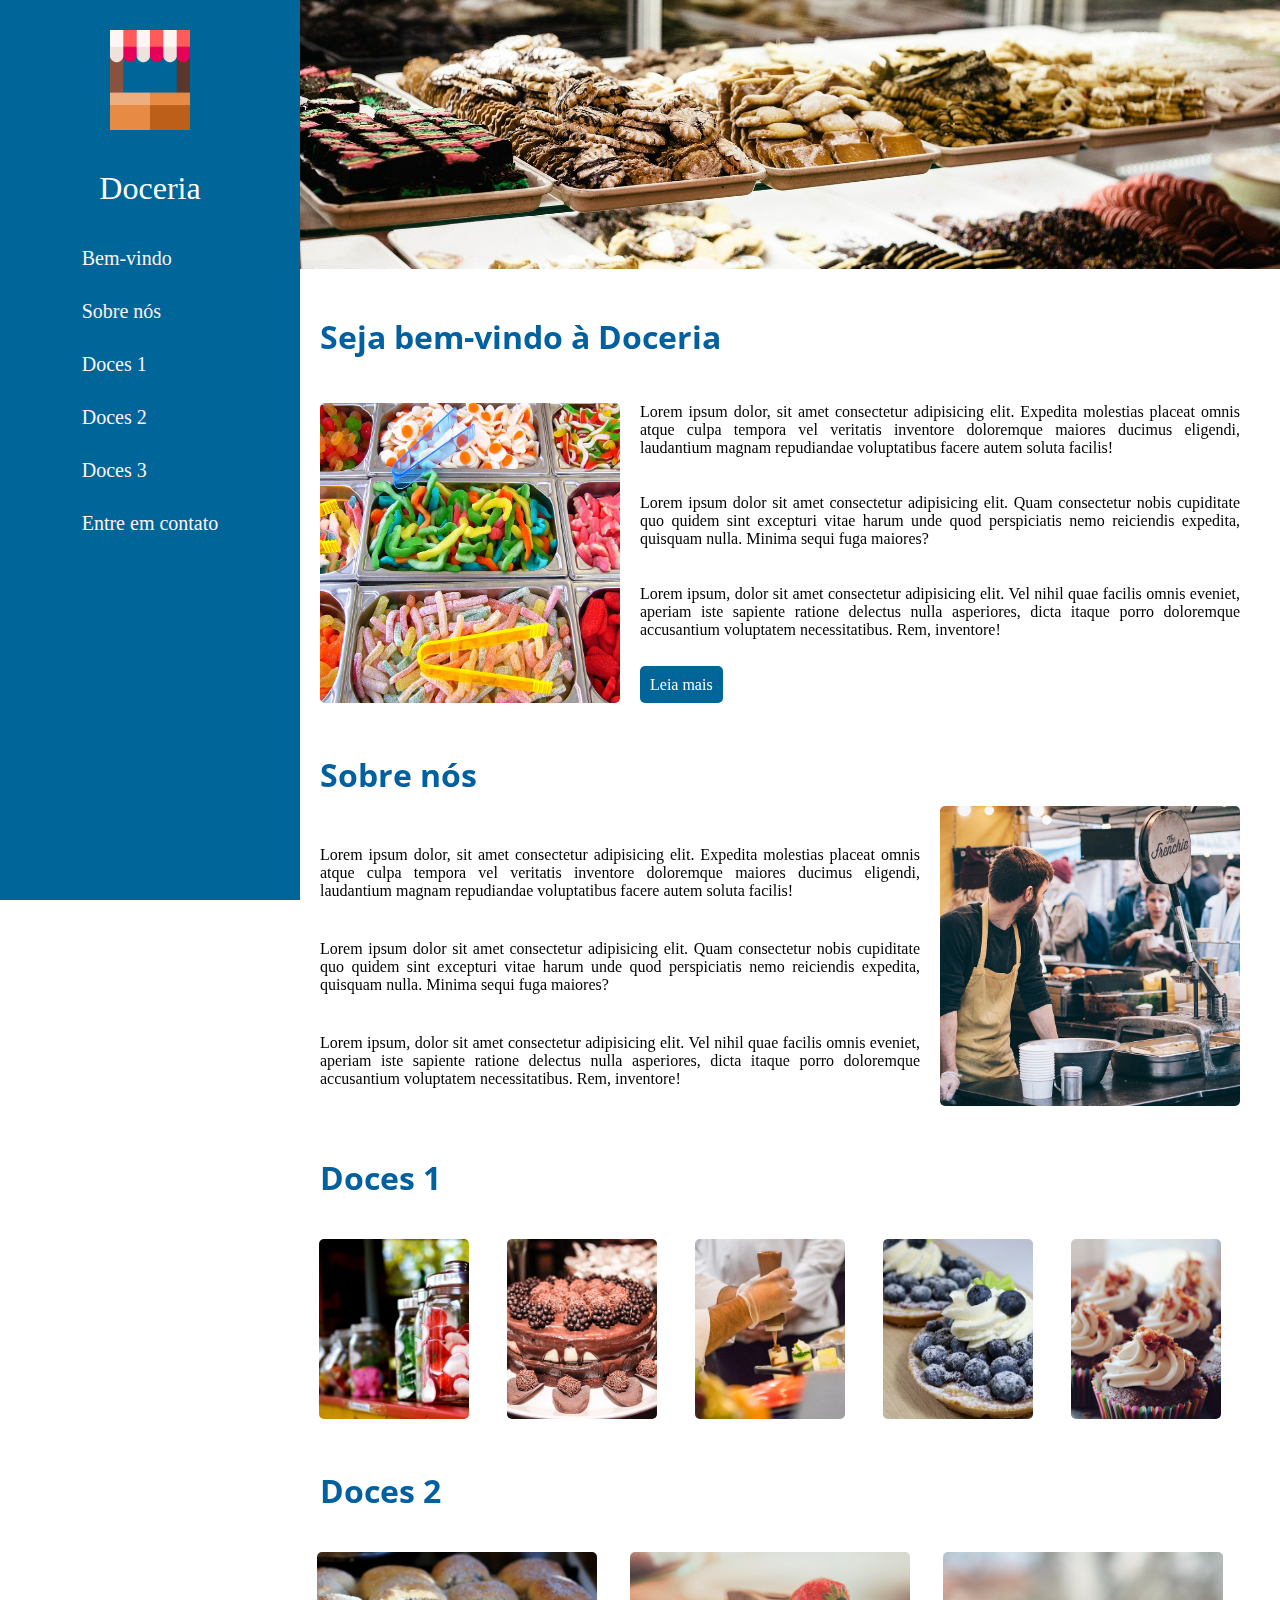
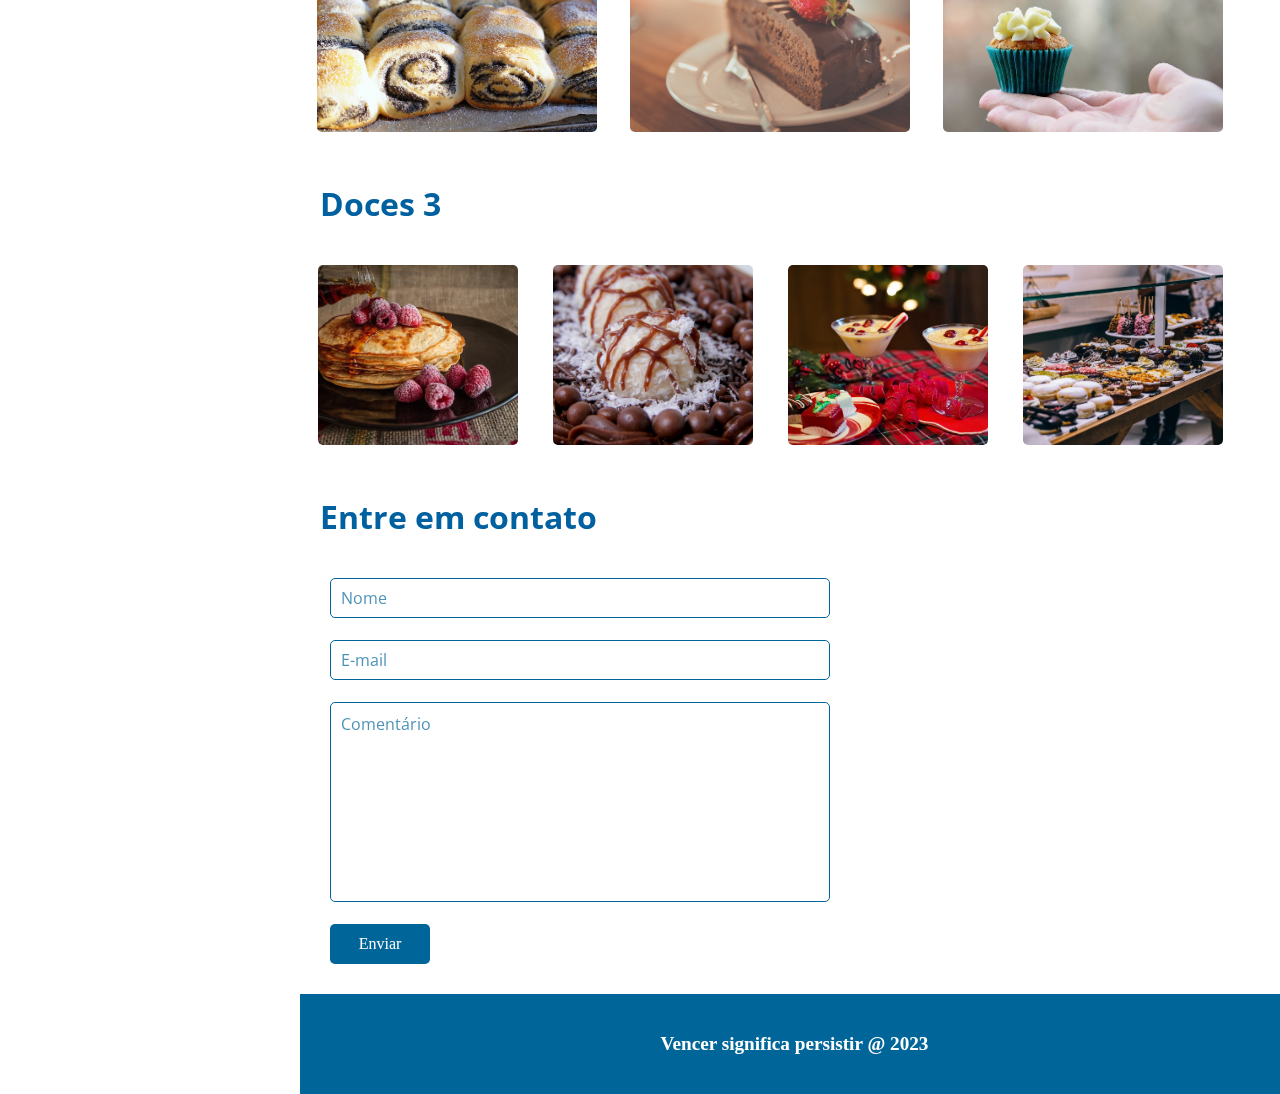
<file: doceria/index.html>
<!DOCTYPE HTML>
<html lang="pt-br">
    <head>
        <meta charset="UTF-8">
        <meta content="width=device-width, initial-scale=1.0" name="viewport">
        <link rel="stylesheet" type="text/css" href="css/newReset.css">
        <link rel="stylesheet" type="text/css" href="css/styles.css">
        <title>Doceria Single Page</title>
    </head>
    <body>
        <header class="container-sidebar">
            <div class="container-sidebar__container-conteudo">
                <img class="container-sidebar__container-conteudo__imagem" alt="Logo Doceria" src="img/stand.png">
            <h1 class="container-sidebar__container-conteudo__titulo">Doceria</h1>
            <nav class="contaner-sidebar__container-conteudo__nav">
                <ul>
                    <li class="contaner-sidebar__container-conteudo__nav__li"><a href="#seja-bem-vindo">Bem-vindo</a></li>
                    <li class="contaner-sidebar__container-conteudo__nav__li"><a href="#sobre-nos">Sobre nós</a></li>
                    <li class="contaner-sidebar__container-conteudo__nav__li"><a href="#doces-um">Doces 1</a></li>
                    <li class="contaner-sidebar__container-conteudo__nav__li"><a href="#doces-dois">Doces 2</a></li>
                    <li class="contaner-sidebar__container-conteudo__nav__li"><a href="#doces-tres">Doces 3</a></li>
                    <li class="contaner-sidebar__container-conteudo__nav__li"><a href="#entre-em-contato">Entre em contato</a></li>
                </ul>
            </nav>
            </div>
        </header>
        <main class="principal">
            <section class="principal__banner"></section>
            <section id="seja-bem-vindo" class="principal__bem-vindo">
                <h1 class="principal__bem-vindo__titulo">Seja bem-vindo à Doceria</h1>
                <section class="principal__bem-vindo__conteudo">
                    <div class="principal__bem-vindo__conteudo-imagem"></div>
                    <div class="principal__bem-vindo__conteudo-texto">
                        <p>Lorem ipsum dolor, sit amet consectetur adipisicing elit. 
                            Expedita molestias placeat omnis atque culpa tempora vel veritatis inventore doloremque maiores ducimus eligendi, 
                            laudantium magnam repudiandae voluptatibus facere autem soluta facilis! 
                        </p>
                        <p>Lorem ipsum dolor sit amet consectetur adipisicing elit. 
                            Quam consectetur nobis cupiditate quo quidem sint excepturi vitae harum unde quod perspiciatis nemo reiciendis expedita, 
                            quisquam nulla. Minima sequi fuga maiores?
                        </p>
                        <p>Lorem ipsum, dolor sit amet consectetur adipisicing elit. 
                            Vel nihil quae facilis omnis eveniet, aperiam iste sapiente ratione delectus nulla asperiores, 
                            dicta itaque porro doloremque accusantium voluptatem necessitatibus. Rem, inventore!
                        </p>
                        <a class="principal__bem-vindo__conteudo-btn" href="#">Leia mais</a>
                    </div>
                </section>
            </section>
            <section id="sobre-nos" class="principal__sobre-nos">
                <h1 class="principal__sobre-nos__titulo">Sobre nós</h1>
                <section class="principal__sobre-nos__conteudo">
                    <div class="princiapl__sobre-nos__conteudo-texto">
                        <p>Lorem ipsum dolor, sit amet consectetur adipisicing elit. 
                            Expedita molestias placeat omnis atque culpa tempora vel veritatis inventore doloremque maiores ducimus eligendi, 
                            laudantium magnam repudiandae voluptatibus facere autem soluta facilis! 
                        </p>
                        <p>Lorem ipsum dolor sit amet consectetur adipisicing elit. 
                            Quam consectetur nobis cupiditate quo quidem sint excepturi vitae harum unde quod perspiciatis nemo reiciendis expedita, 
                            quisquam nulla. Minima sequi fuga maiores?
                        </p>
                        <p>Lorem ipsum, dolor sit amet consectetur adipisicing elit. 
                            Vel nihil quae facilis omnis eveniet, aperiam iste sapiente ratione delectus nulla asperiores, 
                            dicta itaque porro doloremque accusantium voluptatem necessitatibus. Rem, inventore!
                        </p>
                    </div>
                    <div class="principal__sobre-nos__conteudo-imagem"></div>
                </section>
            </section>
            <section id="doces-um" class="principal__doces-um">
                <h1 class="principal__doces-um__titulo">Doces 1</h1>
                <section class="principal__doces-um__conteudo">
                    <div class="principal__doces-um__conteudo-img1"></div>
                    <div class="principal__doces-um__conteudo-img2"></div>
                    <div class="principal__doces-um__conteudo-img3"></div>
                    <div class="principal__doces-um__conteudo-img4"></div>
                    <div class="principal__doces-um__conteudo-img5"></div>
                </section>
            </section>
            <section id="doces-dois" class="principal__doces-dois">
                <h1 class="principal__doces-dois__titulo">Doces 2</h1>
                <section class="principal__doces-dois__conteudo">
                    <div class="principal__doces-dois__conteudo-img6"></div>
                    <div class="principal__doces-dois__conteudo-img7"></div>
                    <div class="principal__doces-dois__conteudo-img8"></div>
                </section>
            </section>
            <section id="doces-tres" class="principal__doces-tres">
                <h1 class="principal__doces-tres__titulo">Doces 3</h1>
                <section class="principal__doces-tres__conteudo">
                    <div class="principal__doces-tres__conteudo-img9"></div>
                    <div class="principal__doces-tres__conteudo-img10"></div>
                    <div class="principal__doces-tres__conteudo-img11"></div>
                    <div class="principal__doces-tres__conteudo-img12"></div>
                </section>
            </section>
            <section id="entre-em-contato" class="principal__entre-em-contato">
                <h1 class="principal__entre-em-contato__titulo">Entre em contato</h1>
                <form class="principal__entre-em-contato__form">
                    <input class="principal__entre-em-contato__form-nome" type="text" placeholder="Nome"><br>
                    <input class="principal__entre-em-contato__form-email" type="email" placeholder="E-mail"><br>
                    <textarea class="principal__entre-em-contato__form-texto" placeholder="Comentário"></textarea><br>
                    <button class="principal__entre-em-contato__form-btn" type="submit">Enviar</button>
                </form>
            </section>
            <footer class="principal__rodape">
                <p>Vencer significa persistir @ 2023</p>
            </footer>
        </main>
    </body>
</html>
</file>
<file: doceria/css/styles.css>
@import url('https://fonts.googleapis.com/css2?family=Open+Sans:ital,wght@0,300;0,400;0,700;1,300;1,400;1,700&display=swap');

:root {
    --principal-font: 'Open Sans', sans-serif;
    --principal-color-font: #0161a0;
    --sidebar-color: #006599;
    --color-placeholder: rgb(0, 101, 153, 0.7);
}

body {
    min-height: 100vh;
}

a {
    transition: .5s;
}

.container-sidebar {
    position: fixed;
    height: 100%;
    width: 300px;
    background-color: var(--sidebar-color);
}

.container-sidebar__container-conteudo {
    display: flex;
    flex-direction: column;
    row-gap: 40px;
    margin: 30px auto;
}

.container-sidebar__container-conteudo__imagem {
    height: 100px;
    width: 80px;
    margin: 0 auto;
}

.container-sidebar__container-conteudo__titulo {
    margin: 0 auto;
    font-size: 32px;
    color: #FFF;
}

.contaner-sidebar__container-conteudo__nav {
    margin: 0 auto;
    font-size: 20px;
    color: #fff3f3;
}

.contaner-sidebar__container-conteudo__nav__li {
    margin-bottom: 1.5em;
}

.contaner-sidebar__container-conteudo__nav__li:hover {
    color: #fafa54;
}

.principal {
    min-height: 100vh;
    max-width: 100%;
    position: absolute;
    left: 300px;
}

.principal__banner {
    position: absolute;
    height: 10%;
    width: 105.2%;
    background-image: url(../img/banner2.jpg);
    background-position: center;
    background-size: cover;
}

.principal__bem-vindo {
    margin-top: 315px;
    margin-left: 20px;
    
    display: flex;
    flex-direction: column;
    row-gap: 45px;
}

.principal__bem-vindo__titulo {
    font-family: var(--principal-font);
    font-size: 2em;
    color: var(--principal-color-font);
    font-weight: bold;

}

.principal__bem-vindo__conteudo {
    display: flex;
    flex-direction: row;
}

.principal__bem-vindo__conteudo-imagem {
    width: 300px;
	height: 300px;
    background-image: url('../img/banner3.jpg');
    border-radius: 5px;
	background-position: center;
	background-size: cover;
	
}

.principal__bem-vindo__conteudo-texto {
    margin-left: 20px;
    font-family: var()var(--principal-font);
}

.principal__bem-vindo__conteudo-texto > p {
    margin-bottom: 37px;
    width: 600px;
    text-align: justify;
}

.principal__bem-vindo__conteudo-btn {
    padding: 10px 10px;
    background-color: var(--sidebar-color);
    color: #FFF;
    border-radius: 5px;
}

.principal__bem-vindo__conteudo-btn:hover {
    background-color:#71d0ff;
}

.principal__sobre-nos {
    display: flex;
    flex-direction: column;
    margin-top: 50px;
    
}

.principal__sobre-nos__titulo {
    font-family: var(--principal-font);
    font-size: 2em;
    color: var(--principal-color-font);
    font-weight: bold;
    margin-left: 20px;
    margin-bottom: 10px;
}

.principal__sobre-nos__conteudo {
    display: flex;
    justify-content: space-between;
}

.princiapl__sobre-nos__conteudo-texto > p {
    margin-left: 20px;
    margin-top: 40px;
    width: 600px;
    text-align: justify;
}

.principal__sobre-nos__conteudo-imagem {
    width: 300px;
	height: 300px;
    background-image: url('../img/banner4.jpg');
    border-radius: 5px;
	background-position: center;
	background-size: cover;
	
}

.principal__doces-um {
    display: flex;
    flex-direction: column;
    margin-top: 50px;
    row-gap: 30px;
}

.principal__doces-um__titulo {
    font-family: var(--principal-font);
    font-size: 2em;
    color: var(--principal-color-font);
    font-weight: bold;
    margin-left: 20px;
    margin-bottom: 10px;
}

.principal__doces-um__conteudo {
    display: flex;
    justify-content: space-around;
}

.principal__doces-um__conteudo-img1 {
    background-image: url(../img/galeria1.jpg);
    width: 150px;
	height: 180px;
    border-radius: 5px;
	background-position: center;
	background-size: cover;
}

.principal__doces-um__conteudo-img2 {
    background-image: url(../img/galeria2.jpg);
    width: 150px;
	height: 180px;
    border-radius: 5px;
	background-position: center;
	background-size: cover;
}

.principal__doces-um__conteudo-img3 {
    background-image: url(../img/galeria3.jpg);
    width: 150px;
	height: 180px;
    border-radius: 5px;
	background-position: center;
	background-size: cover;
}

.principal__doces-um__conteudo-img4 {
    background-image: url(../img/galeria4.jpg);
    width: 150px;
	height: 180px;
    border-radius: 5px;
	background-position: center;
	background-size: cover;
}

.principal__doces-um__conteudo-img5 {
    background-image: url(../img/galeria5.jpg);
    width: 150px;
	height: 180px;
    border-radius: 5px;
	background-position: center;
	background-size: cover;
}


.principal__doces-dois {
    display: flex;
    flex-direction: column;
    margin-top: 50px;
    row-gap: 30px;
}

.principal__doces-dois__titulo {
    font-family: var(--principal-font);
    font-size: 2em;
    color: var(--principal-color-font);
    font-weight: bold;
    margin-left: 20px;
    margin-bottom: 10px;
}

.principal__doces-dois__conteudo {
    display: flex;
    justify-content: space-around;
}

.principal__doces-dois__conteudo-img6 {
    background-image: url(../img/galeria6.jpg);
    width: 280px;
	height: 180px;
    border-radius: 5px;
	background-position: center;
	background-size: cover;
}

.principal__doces-dois__conteudo-img7 {
    background-image: url(../img/galeria7.jpg);
    width: 280px;
	height: 180px;
    border-radius: 5px;
	background-position: center;
	background-size: cover;
}

.principal__doces-dois__conteudo-img8 {
    background-image: url(../img/galeria8.jpg);
    width: 280px;
	height: 180px;
    border-radius: 5px;
	background-position: center;
	background-size: cover;
}

.principal__doces-tres {
    display: flex;
    flex-direction: column;
    margin-top: 50px;
    row-gap: 30px;
}

.principal__doces-tres__titulo {
    font-family: var(--principal-font);
    font-size: 2em;
    color: var(--principal-color-font);
    font-weight: bold;
    margin-left: 20px;
    margin-bottom: 10px;
}

.principal__doces-tres__conteudo {
    display: flex;
    justify-content: space-around;
}

.principal__doces-tres__conteudo-img9 {
    background-image: url(../img/galeria9.jpg);
    width: 200px;
	height: 180px;
    border-radius: 5px;
	background-position: center;
	background-size: cover;
}

.principal__doces-tres__conteudo-img10 {
    background-image: url(../img/galeria10.jpg);
    width: 200px;
	height: 180px;
    border-radius: 5px;
	background-position: center;
	background-size: cover;
}

.principal__doces-tres__conteudo-img11 {
    background-image: url(../img/galeria11.jpg);
    width: 200px;
	height: 180px;
    border-radius: 5px;
	background-position: center;
	background-size: cover;
}

.principal__doces-tres__conteudo-img12 {
    background-image: url(../img/galeria12.jpg);
    width: 200px;
	height: 180px;
    border-radius: 5px;
	background-position: center;
	background-size: cover;
}

.principal__entre-em-contato {
    margin-top: 50px;
    display: flex;
    flex-direction: column;
    row-gap: 30px;
}

.principal__entre-em-contato__titulo {
    font-family: var(--principal-font);
    font-size: 2em;
    color: var(--principal-color-font);
    font-weight: bold;
    margin-left: 20px;
    margin-bottom: 10px;
}

.principal__entre-em-contato__form {
    display: flex;
    flex-direction: column;
    row-gap: 2px;
    min-height: 300px;
    margin-left: 30px;
}

.principal__entre-em-contato__form-nome {
    border: 1px solid var(--sidebar-color);
    height: 40px;
    width: 500px;
    color: var(--color-placeholder);
    font-family: var(--principal-font);
    padding: 10px;
    border-radius: 5px;
}

.principal__entre-em-contato__form-email {
    border: 1px solid var(--sidebar-color);
    height: 40px;
    width: 500px;
    color: var(--color-placeholder);
    font-family: var(--principal-font);
    padding: 10px;
    border-radius: 5px;
}

.principal__entre-em-contato__form-texto {
    border: 1px solid var(--sidebar-color);
    height: 200px;
    width: 500px;
    color: var(--color-placeholder);
    font-family: var(--principal-font);
    padding: 10px;
    border-radius: 5px;
}

.principal__entre-em-contato__form-btn {
    background-color: var(--sidebar-color);
    color: #fff;
    text-align: center;
    width: 100px;
    height: 40px;
    border-radius: 5px;
    cursor: pointer;
}

.principal__entre-em-contato__form-nome:focus, .principal__entre-em-contato__form-email:focus,
.principal__entre-em-contato__form-texto:focus {
    border-width: 2px;
}

.principal__entre-em-contato__form-btn:hover {
    background-color: #71d0ff;
}


.principal__rodape {
    display: flex;
    align-items: center;
    justify-content: center;
    width: 105.2%;
    height: 100px;
    margin: 30px 0 0 0;
    background-color: var(--sidebar-color);  
}

.principal__rodape  p {
    color: #fff;
    font-size: 1.2em;
    font-weight: bold;
    margin: 50px 0;
}
</file>
<file: doceria/css/newReset.css>
/***
    The new CSS reset - version 1.8.4 (last updated 14.2.2023)
    GitHub page: https://github.com/elad2412/the-new-css-reset
***/

/*
    Remove all the styles of the "User-Agent-Stylesheet", except for the 'display' property
    - The "symbol *" part is to solve Firefox SVG sprite bug
 */
 *:where(:not(html, iframe, canvas, img, svg, video, audio):not(svg *, symbol *)) {
    all: unset;
    display: revert;
}

/* Preferred box-sizing value */
*,
*::before,
*::after {
    box-sizing: border-box;
}

/* Reapply the pointer cursor for anchor tags */
a, button {
    cursor: revert;
}

/* Remove list styles (bullets/numbers) */
ol, ul, menu {
    list-style: none;
}

/* For images to not be able to exceed their container */
img {
    max-inline-size: 100%;
    max-block-size: 100%;
}

/* removes spacing between cells in tables */
table {
    border-collapse: collapse;
}

/* Safari - solving issue when using user-select:none on the <body> text input doesn't working */
input, textarea {
    -webkit-user-select: auto;
}

/* revert the 'white-space' property for textarea elements on Safari */
textarea {
    white-space: revert;
}

/* minimum style to allow to style meter element */
meter {
    -webkit-appearance: revert;
    appearance: revert;
}

/* preformatted text - use only for this feature */
:where(pre) {
    all: revert;
}

/* reset default text opacity of input placeholder */
::placeholder {
    color: unset;
}

/* remove default dot (•) sign */
::marker {
    content: initial;
}

/* fix the feature of 'hidden' attribute.
   display:revert; revert to element instead of attribute */
:where([hidden]) {
    display: none;
}

/* revert for bug in Chromium browsers
   - fix for the content editable attribute will work properly.
   - webkit-user-select: auto; added for Safari in case of using user-select:none on wrapper element*/
:where([contenteditable]:not([contenteditable="false"])) {
    -moz-user-modify: read-write;
    -webkit-user-modify: read-write;
    overflow-wrap: break-word;
    -webkit-line-break: after-white-space;
    -webkit-user-select: auto;
}

/* apply back the draggable feature - exist only in Chromium and Safari */
:where([draggable="true"]) {
    -webkit-user-drag: element;
}

/* Revert Modal native behavior */
:where(dialog:modal) {
    all: revert;
}
</file>
